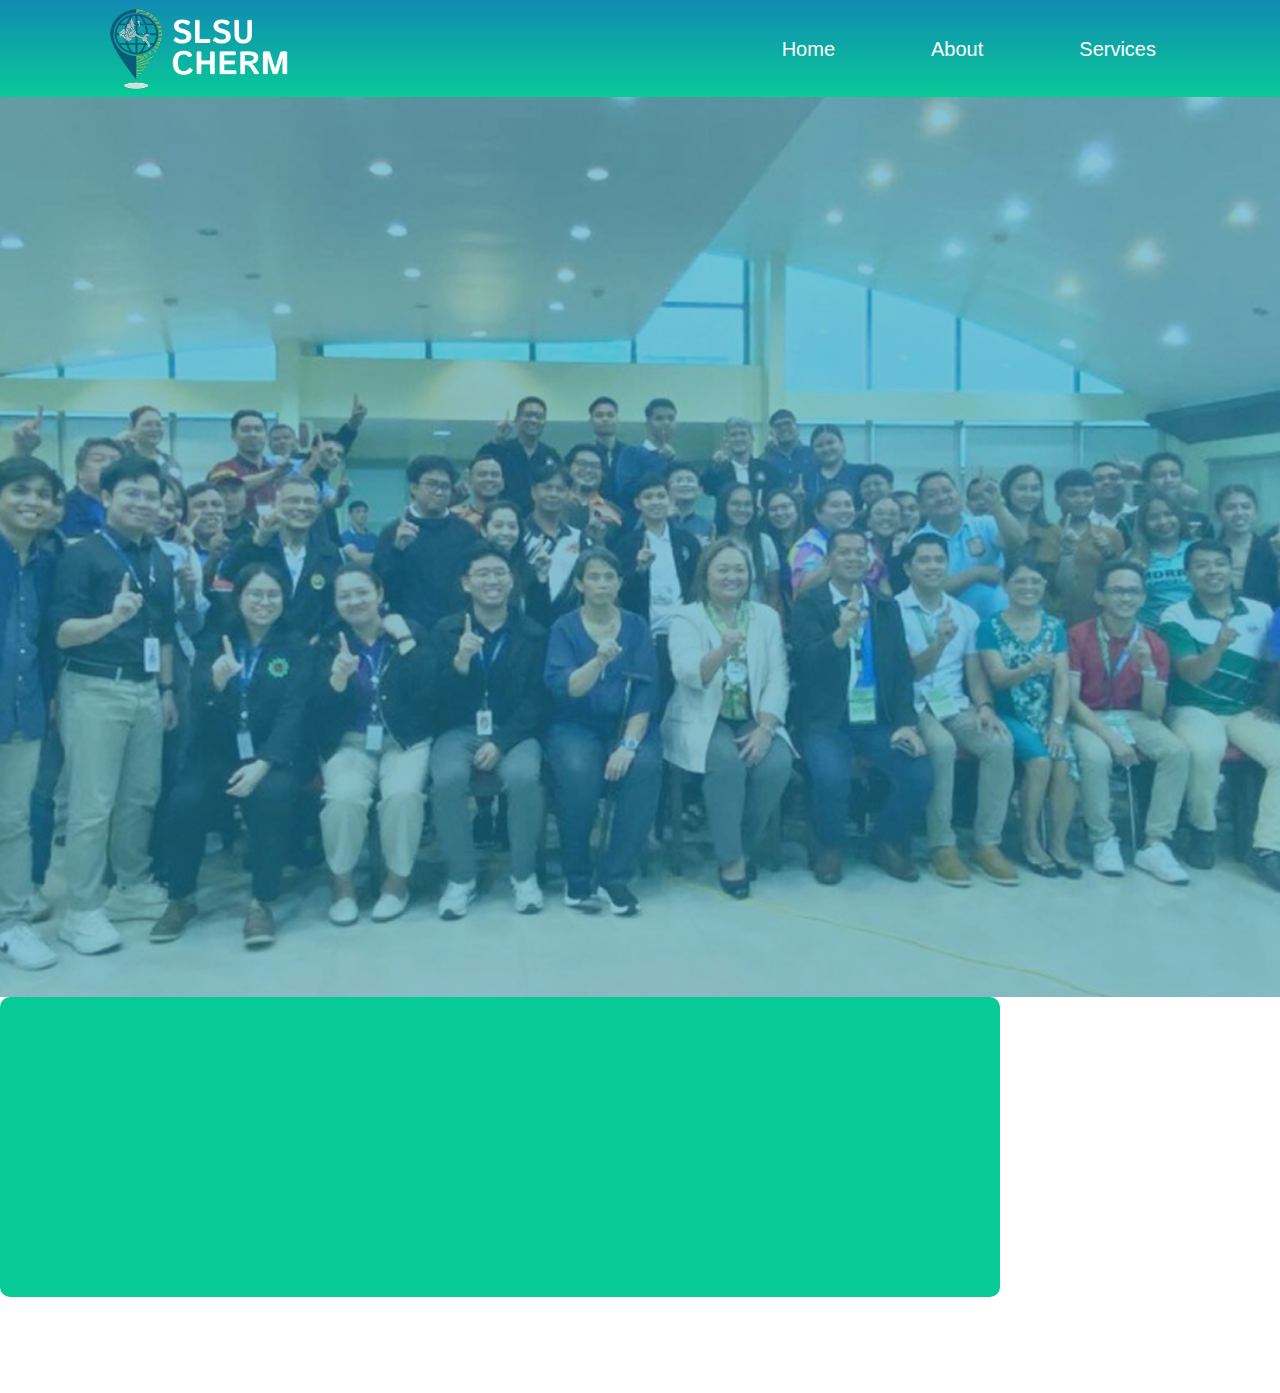
<file: html/index.html>
<!doctype html>
<html>

<head>
    <meta charset="UTF-8">
    <meta name="viewport" content="width=device-width, initial-scale=1.0">
    <link rel="stylesheet" href="/css/Style.css">
    <link rel="stylesheet" href="/css/Bootstrap/css/bootstrap.min.css">
    <link rel="stylesheet" href="/css/Bootstrap/js/bootstrap.min.js">
    <link rel="stylesheet" href="/css/Bootstrap/js/bootstrap.bundle.js">
    <link rel="stylesheet" href="/css/Bootstrap/js/swiper-bundle.min.js">
    <link rel="stylesheet" href="/css/mdb.min.css">

    <link href="https://cdn.jsdelivr.net/npm/bootstrap@5.0.0-beta3/dist/css/bootstrap.min.css" rel="stylesheet"
        integrity="sha384-eOJMYsd53ii+scO/bJGFsiCZc+5NDVN2yr8+0RDqr0Ql0h+rP48ckxlpbzKgwra6" crossorigin="anonymous">
    <script src="https://cdn.jsdelivr.net/npm/bootstrap@5.0.0-beta3/dist/js/bootstrap.bundle.min.js"
        integrity="sha384-JEW9xMcG8R+pH31jmWH6WWP0WintQrMb4s7ZOdauHnUtxwoG2vI5DkLtS3qm9Ekf"
        crossorigin="anonymous"></script>
</head>

<body>

    <nav class="navbar navbar-expand-md navbar-light shadow-lg">
        <div class="container d-flex justify-content-between p-3">
            <a class="navbar-brand" href="index.php">
                <img src="/img/slsu-cherm logo.png" class="logo-pic" alt="Logo of MTFRB Lucban">

            </a>
            <div class="collapse navbar-collapse">
                <ul class="navbar-nav text-white">
                    <li class="nav-item">
                        <a class="nav-link" href="#Home">Home</a>
                    </li>
                    <li class="nav-item">
                        <a class="nav-link" href="#About">About</a>
                    </li>
                    <li class="nav-item">
                        <a class="nav-link" href="#Services">Services</a>
                    </li>
            </div>
        </div>
    </nav>

    <section id="Home" class="hero section dark-background">
        <div id="hero-carousel" class="carousel slide" data-bs-ride="carousel">
            <div class="carousel-inner">
                <div class="carousel-item overlay active">
                    <img src="/img/jjj 1.jpg" class="image1" alt="Slide 1">
                </div>
                <div class="carousel-item overlay">
                    <img src="/img/jjj 1.jpg" class="image2" alt="Slide 2">
                </div>
                <div class="carousel-item overlay">
                    <img src="/img/jjj 1.jpg" class="image3" alt="Slide 3">
                </div>
            </div>
            <div class="box">
                <div class="box-content">
                </div>
            </div>

            <button class="carousel-control-prev" type="button" data-bs-target="#hero-carousel" data-bs-slide="prev">
                <span class="carousel-control-prev-icon" aria-hidden="true"></span>
                <span class="visually-hidden">Previous</span>
            </button>
            <button class="carousel-control-next" type="button" data-bs-target="#hero-carousel" data-bs-slide="next">
                <span class="carousel-control-next-icon" aria-hidden="true"></span>
                <span class="visually-hidden">Next</span>
            </button>
        </div>

    </section>


    <div class="p-5"></div>


</body>

</html>
</file>
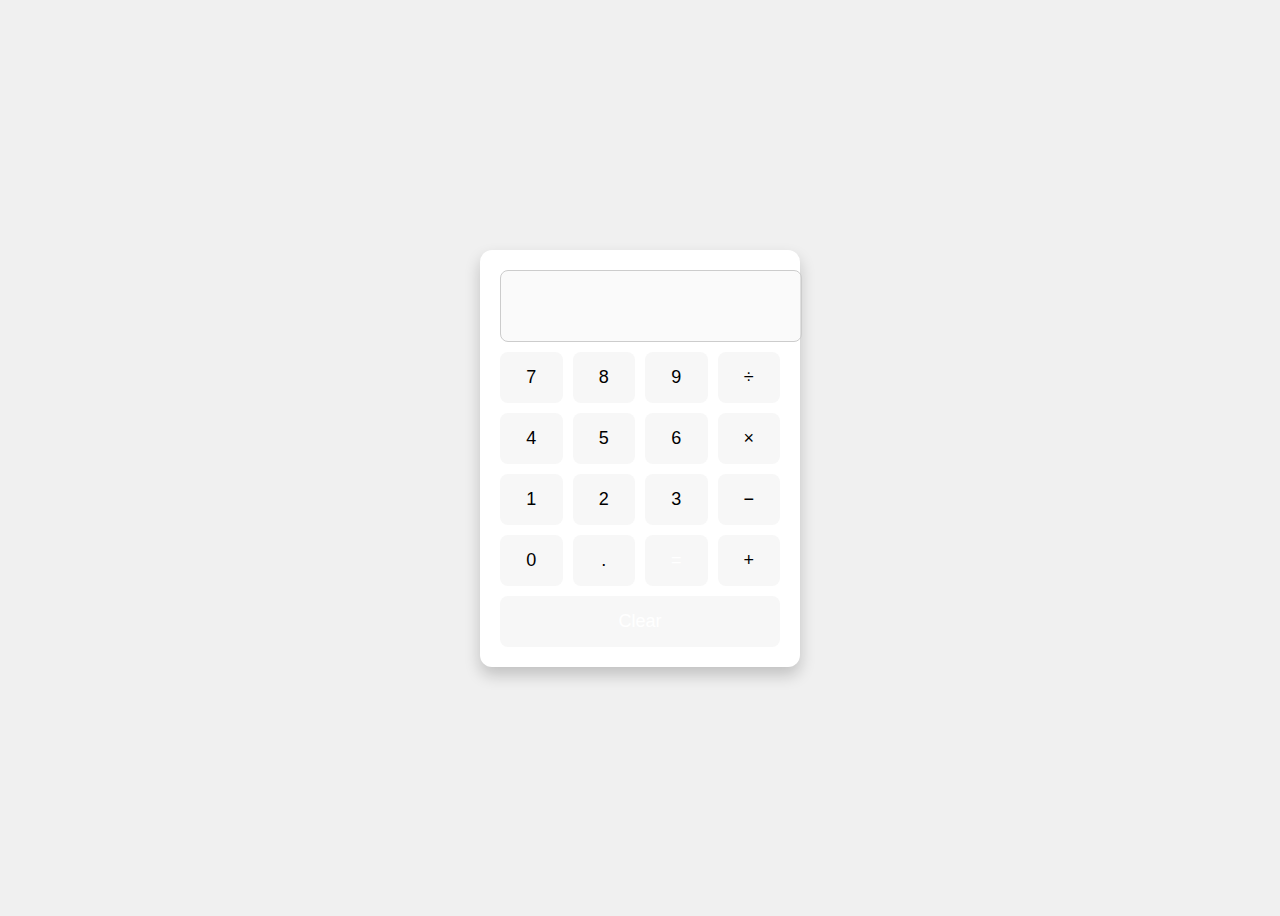
<file: sample.html>
<!DOCTYPE html>
<html lang="en">
<head>
  <meta charset="UTF-8">
  <title>Simple Calculator</title>
  <style>
    body {
      font-family: Arial, sans-serif;
      display: flex;
      height: 100vh;
      justify-content: center;
      align-items: center;
      background: #f0f0f0;
    }

    .calculator {
      background: #fff;
      padding: 20px;
      border-radius: 12px;
      box-shadow: 0 8px 16px rgba(0, 0, 0, 0.2);
      width: 280px;
    }

    .display {
      width: 100%;
      height: 50px;
      font-size: 24px;
      margin-bottom: 10px;
      padding: 10px;
      text-align: right;
      border: 1px solid #ccc;
      border-radius: 8px;
    }

    .buttons {
      display: grid;
      grid-template-columns: repeat(4, 1fr);
      gap: 10px;
    }

    .buttons button {
      padding: 15px;
      font-size: 18px;
      border: none;
      border-radius: 8px;
      cursor: pointer;
      background: #f7f7f7;
      transition: background 0.2s;
    }

    .buttons button:hover {
      background: #dcdcdc;
    }

    .equal {
      background-color: #4caf50;
      color: white;
    }

    .clear {
      background-color: #f44336;
      color: white;
    }
  </style>
</head>
<body>
  <div class="calculator">
    <input type="text" class="display" id="display" disabled>
    <div class="buttons">
      <button onclick="appendValue('7')">7</button>
      <button onclick="appendValue('8')">8</button>
      <button onclick="appendValue('9')">9</button>
      <button onclick="appendValue('/')">÷</button>

      <button onclick="appendValue('4')">4</button>
      <button onclick="appendValue('5')">5</button>
      <button onclick="appendValue('6')">6</button>
      <button onclick="appendValue('*')">×</button>

      <button onclick="appendValue('1')">1</button>
      <button onclick="appendValue('2')">2</button>
      <button onclick="appendValue('3')">3</button>
      <button onclick="appendValue('-')">−</button>

      <button onclick="appendValue('0')">0</button>
      <button onclick="appendValue('.')">.</button>
      <button onclick="calculate()" class="equal">=</button>
      <button onclick="appendValue('+')">+</button>

      <button onclick="clearDisplay()" class="clear" style="grid-column: span 4;">Clear</button>
    </div>
  </div>

  <script>
    const display = document.getElementById('display');

    function appendValue(value) {
      display.value += value;
    }

    function clearDisplay() {
      display.value = '';
    }

    function calculate() {
      try {
        display.value = eval(display.value);
      } catch (e) {
        display.value = 'Error';
      }
    }
  </script>
</body>
</html>
</file>
<file: css/Style.css>
.navbar {
    background-image: linear-gradient(to top, #08CA97 0%, #118AB2 100%) !important;
}

.navbar-nav .nav-link {
    color: white !important;
    font-size: 20px;
}

.navbar .container {
    margin-left: 200px;
    margin-right: 100px;
}

.navbar .logo-pic {
    position: absolute;
    max-height: 90px;
    left: 100px;
    top: 50%;
    transform: translateY(-50%);
}

.collapse {
    justify-content: end;
}

.collapse .nav-item {
    margin-left: 80px;
}


/*--------------------------------------------------------------
# Caraousel
--------------------------------------------------------------*/
.carousel-inner .carousel-item {
    height: 900px;
    margin-bottom: 0px;
}

.carousel>.carousel-inner>.carousel-item>.image1 {
    height: 900px;
    width: 100%;
    object-fit: cover;
    background-repeat: no-repeat;
    margin-bottom: 0px;
    margin-top: 0px;
}

.overlay:after {
    content: "";
    display: block;
    position: absolute;
    top: 0;
    bottom: 0;
    left: 0;
    right: 0;
    background: #118AB2;
    opacity: 0.5;
    z-index: 1;
}

.carousel>.carousel-inner>.carousel-item>.image2 {
    height: 900px;
    width: 100%;
    margin-top: 3rem;
    object-fit: cover;
    background-repeat: no-repeat;
    margin-bottom: 0px;
    margin-top: 0px;
}

.carousel>.carousel-inner>.carousel-item>.image3 {
    height: 900px;
    width: 100%;
    object-fit: cover;  
    background-repeat: no-repeat;
    background-color: #3468C0;
    margin-top: 0px;
}

.box{
    background-color: #08CA97;
    height: 300px;
    width: 1000px;
    border-radius: 10px;
    align-content: flex-start;
    align-self: flex-start;
    align-items: flex-start;
    z-index: 2;
}












.event-container {
    background-image: linear-gradient(to top, #08CA97 0%, #118AB2 100%) !important;
    padding: 40px 200px 40px 200px;
}


.event-container .title {
    color: aliceblue;
    font-size: 3rem;
}

.event-container .card {
    background-color: transparent;
    border-color: transparent;
}

.event-container .card .card-body {
    padding: 16px 0px 16px 0px;
}
</file>
